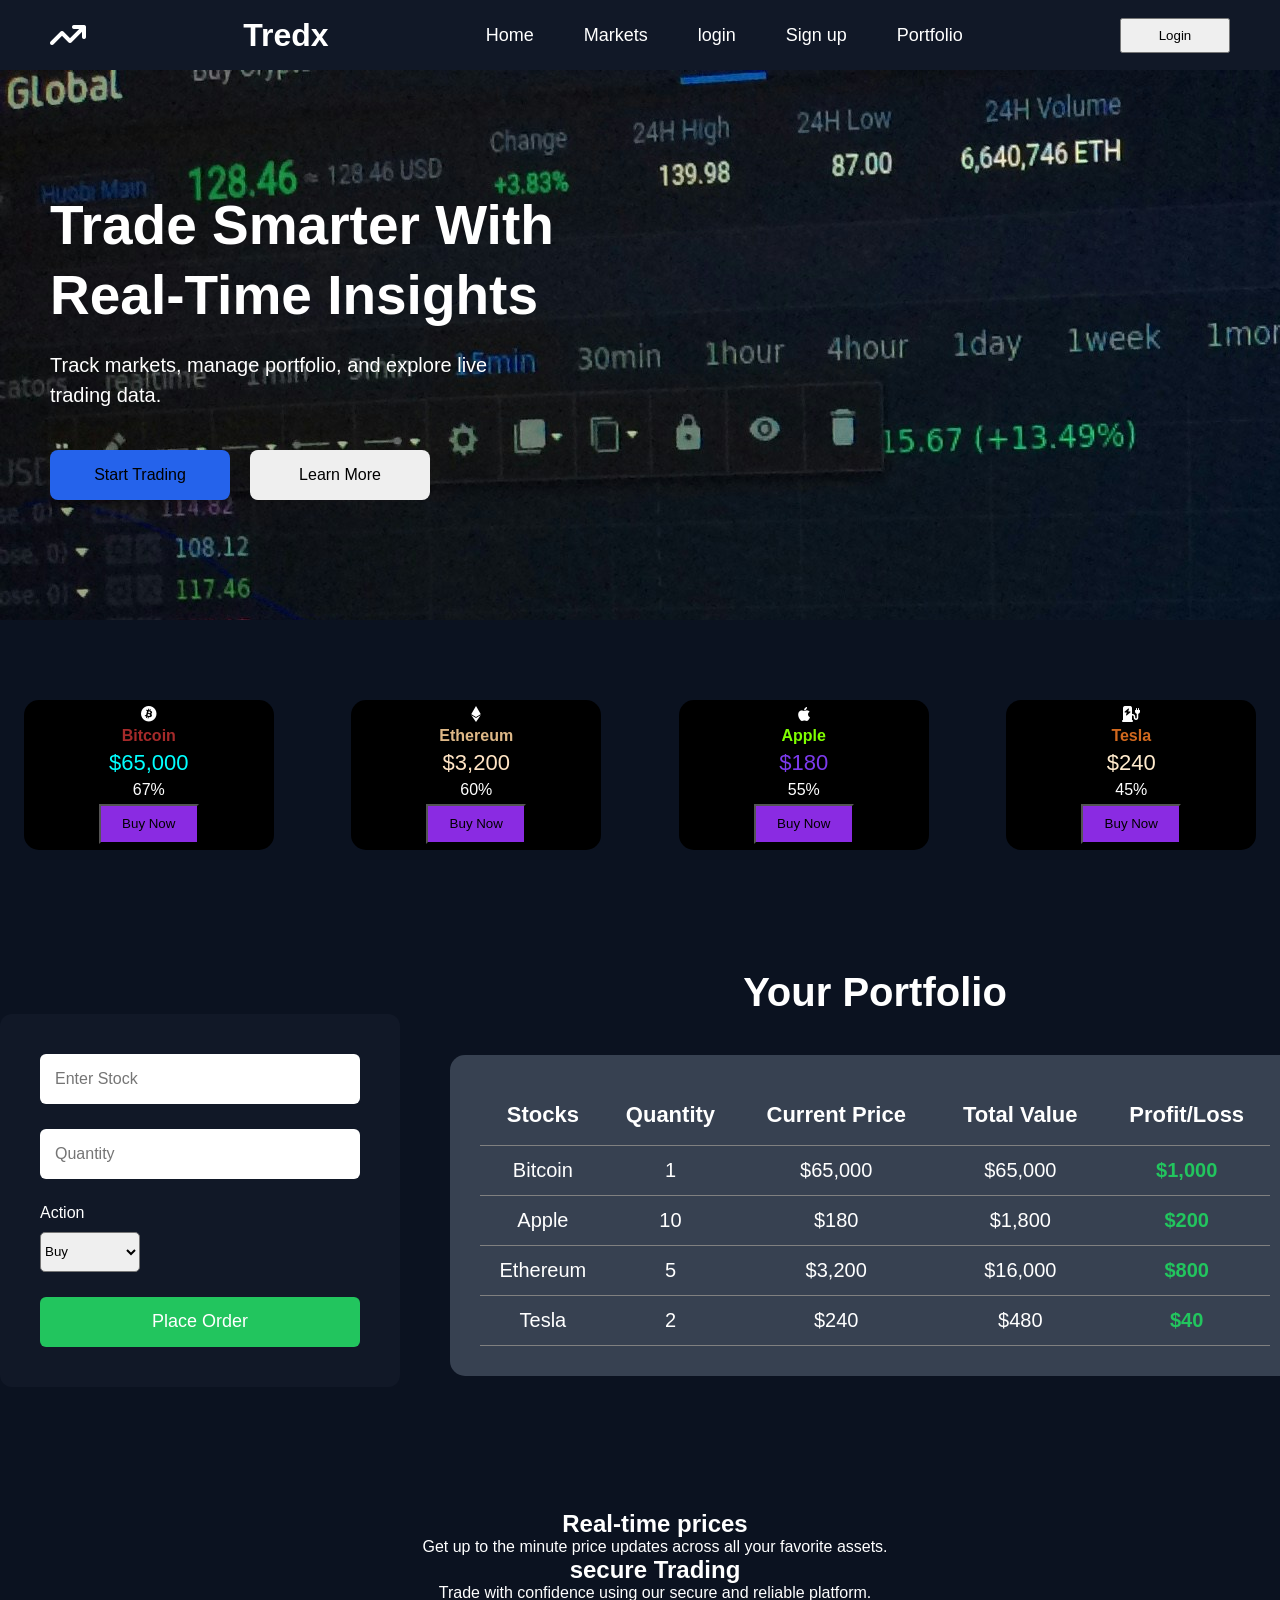
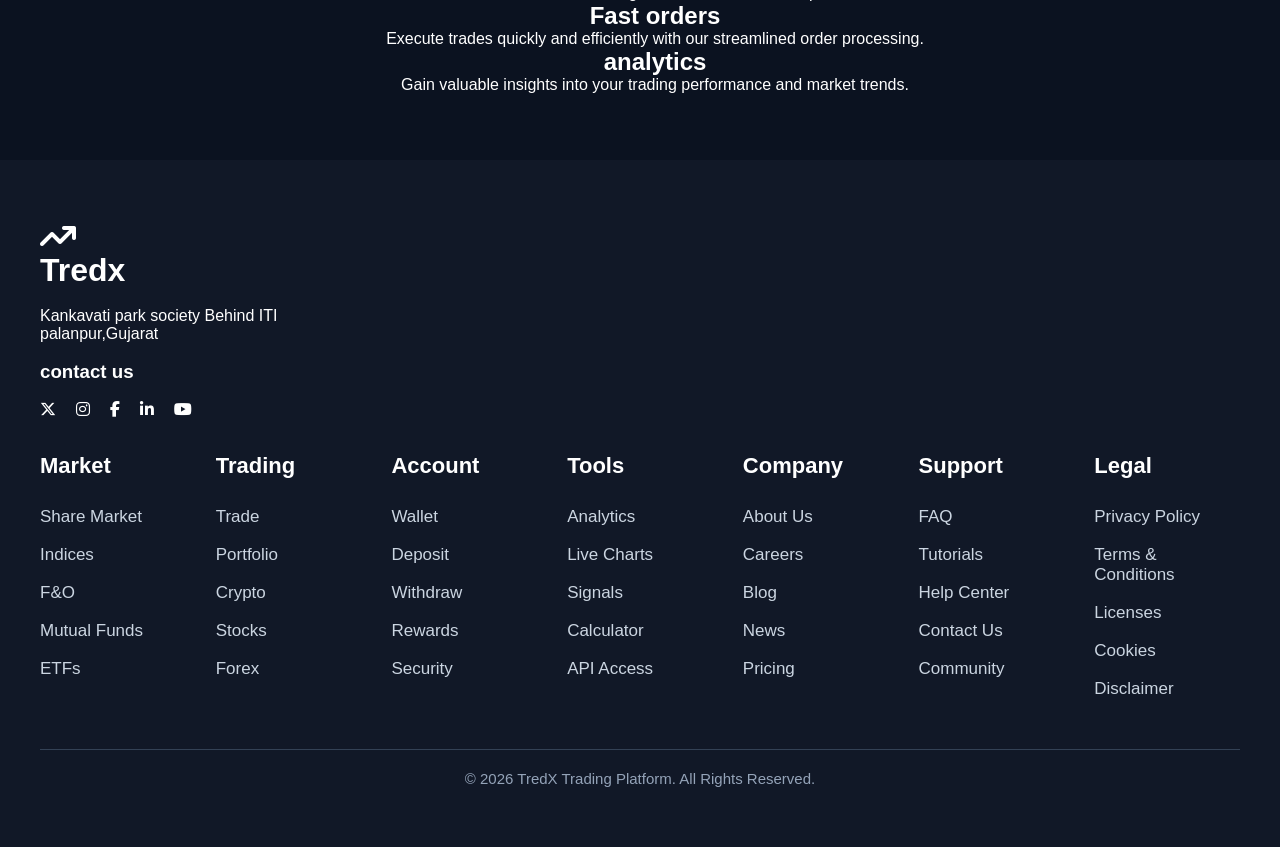
<file: index.html>
<!DOCTYPE html>
<html lang="en">
<head>
    <meta charset="UTF-8">
    <meta name="viewport" content="width=device-width, initial-scale=1.0">
    <title>Tredx</title>
    <link rel="stylesheet" href="style.css">
    <link rel="stylesheet" href="https://cdnjs.cloudflare.com/ajax/libs/font-awesome/6.5.1/css/all.min.css">
</head>
<body>
    <header>
        <i class="fa-solid fa-arrow-trend-up" style="color: linear-gradient(45deg,#2563eb,#7c3aed);font-size: 32px;"></i>
        <h1>Tredx</h1>
        <div class="menu">
        <a href="index.html" style="text-decoration: none;color: white;">Home</a>
        <a href="markets.html" style="text-decoration: none;color: white;">Markets</a>
        <a href="login.html" style="text-decoration: none;color: white;">login</a>
        <a href="signup.html" style="text-decoration: none;color: white;">Sign up</a>
        <a href="portfolio.html" style="text-decoration: none;color: white;">Portfolio</a>
        </div>
        <button class="login-page" >Login</button>
    </header>
    <main>
        <section class="hero" style="background-image: url(vladislav-maslow-eNStVITP_10-unsplash.jpg);">

    <!-- LEFT SIDE -->
    <div class="hero-text">

        <h1>
            Trade Smarter With Real-Time Insights
        </h1>

        <p>
            Track markets, manage portfolio, and explore live trading data.
        </p>

        <!-- BUTTONS -->
        <div class="hero-buttons">

            <button class="btn" style="background-color: #2563eb;">
                Start Trading
            </button>

            <button class="btn">
                Learn More
            </button>

        </div>

    </div>

    <!-- RIGHT SIDE -->

</section>
        <section class="markets" style="margin-top: 80px;display: flex;justify-content: space-around;gap:30px;text-align: center;">
            <div class="market-card" style="width: 250px;height: 150px; border-radius: 15px;background-color: black;display: flex;flex-direction: column;justify-content: center;text-align: center;gap: 5px;">
              <i class="fa-brands fa-bitcoin"></i>
              <h4 style="color: brown;">Bitcoin</h4>
                <p style="font-size: 22px; color: aqua;">$65,000</p>
                <p>67%</p>
                <button class="Trade" style="width: 100px; height: 40px;display: flex;justify-content: center;padding: 10px;margin-left: 75px;background-color: blueviolet;">Buy Now</button>
            </div>
            <div class="market-card"style="width: 250px;height: 150px; border-radius: 15px;background-color: black;display: flex;flex-direction: column;justify-content: center;text-align: center;gap: 5px;">
              <i class="fa-brands fa-ethereum"></i>
              <h4 style="color: burlywood;">Ethereum</h4>
                <p style="font-size: 22px;color: bisque;">$3,200</p>
                <p>60%</p>
                <button class="Trade" style="width: 100px; height: 40px;display: flex;justify-content: center;padding: 10px;margin-left: 75px; background-color: blueviolet;">Buy Now</button>
            </div>
            <div class="market-card"style="width: 250px;height: 150px; border-radius: 15px;background-color: black;display: flex;flex-direction: column;justify-content: center;text-align: center;gap: 5px;">
              <i class="fa-brands fa-apple"></i>
              <h4 style="color: chartreuse;">Apple</h4>
                <p style="font-size: 22px;color: #7c3aed;">$180</p>
                <p>55%</p>
                <button class="Trade" style="width: 100px; height: 40px;display: flex;justify-content: center;padding: 10px;margin-left: 75px; background-color: blueviolet;">Buy Now</button>
            </div>
            <div class="market-card"style="width: 250px;height: 150px; border-radius: 15px;background-color: black;display: flex;flex-direction: column;justify-content: center;text-align: center;gap: 5px;">
              <i class="fa-solid fa-charging-station"></i>
              <h4 style="color: chocolate;">Tesla</h4>
                <p style="font-size: 22px; color: blanchedalmond;">$240</p>
                <p>45%</p>
                <button class="Trade" style="width: 100px; height: 40px;display: flex;justify-content: center;padding: 10px;margin-left: 75px; background-color: blueviolet;">Buy Now</button>
            </div>
        </section>
    <nav style="display: flex;justify-content: space-around;">
       <section class="trading-panel" style="margin-top: 100px;">
    <form class="trade-form">

        <input type="text" placeholder="Enter Stock">

        <input type="number" placeholder="Quantity">

        <div class="action-box">

            <label>Action</label>

            <select>

                <option>Buy</option>
                <option>Sell</option>

            </select>

        </div>

        <button type="submit">
            Place Order
        </button>

    </form>

</section>
        <section class="portfolio" style="margin-top: 40px;">

    <h2>Your Portfolio</h2>

    <div class="portfolio-table">

        <table>

            <tr>

                <th>Stocks</th>
                <th>Quantity</th>
                <th>Current Price</th>
                <th>Total Value</th>
                <th>Profit/Loss</th>

            </tr>

            <tr>

                <td>Bitcoin</td>
                <td>1</td>
                <td>$65,000</td>
                <td>$65,000</td>
                <td class="profit">$1,000</td>

            </tr>

            <tr>

                <td>Apple</td>
                <td>10</td>
                <td>$180</td>
                <td>$1,800</td>
                <td class="profit">$200</td>

            </tr>

            <tr>

                <td>Ethereum</td>
                <td>5</td>
                <td>$3,200</td>
                <td>$16,000</td>
                <td class="profit">$800</td>

            </tr>

            <tr>

                <td>Tesla</td>
                <td>2</td>
                <td>$240</td>
                <td>$480</td>
                <td class="profit">$40</td>

            </tr>

        </table>

    </div>

</section>
</nav>
        <section class="features" style="width:100%;height: 250px;padding-left: 30px; margin-top: 60px;">
            <div>
                <h3 style="font-size: 24px; display: flex;justify-content: center;">Real-time prices</h3>
                <p style="font-size: 16px;display: flex;justify-content: center;">Get up to the minute price updates across all your favorite assets.</p>
            </div>
            <div>
                <h3  style="font-size: 24px;display: flex;justify-content: center;">secure Trading</h3>
                <p style="font-size: 16px;display: flex;justify-content: center;">Trade with confidence using our secure and reliable platform.</p>
            </div>
            <div>
                <h3 style="font-size: 24px;display: flex;justify-content: center;">Fast orders</h3>
                <p style="font-size: 16px;display: flex;justify-content: center;">Execute trades quickly and efficiently with our streamlined order processing.</p>
            </div>
            <div>
                <h3 style="font-size: 24px;display: flex;justify-content: center;">analytics</h3>
                <p style="font-size: 16px;display: flex;justify-content: center;">Gain valuable insights into your trading performance and market trends.</p>
            </div>
    </main>

  <style>

    *{
      margin: 0;
      padding: 0;
      box-sizing: border-box;
      font-family: Arial, sans-serif;
    }

    body{
      background: #0b1220;
    }

    .footer{
      background: #111827;
      padding: 60px 40px;
    }

    .footer-container{
      display: grid;
      grid-template-columns: repeat(7, 1fr);
      gap: 30px;
    }

    .footer-column{
      display: flex;
      flex-direction: column;
      gap: 18px;
    }

    .footer-column h3{
      color: white;
      font-size: 22px;
      margin-bottom: 10px;
    }

    .footer-column a{
      text-decoration: none;
      color: #cbd5e1;
      font-size: 17px;
      transition: 0.3s;
    }

    .footer-column a:hover{
      color: #00ffae;
      transform: translateX(5px);
    }

    .copyright{
      text-align: center;
      color: #94a3b8;
      margin-top: 50px;
      font-size: 15px;
      border-top: 1px solid #334155;
      padding-top: 20px;
    }

    @media(max-width:1200px){
      .footer-container{
        grid-template-columns: repeat(4,1fr);
      }
    }

    @media(max-width:768px){
      .footer-container{
        grid-template-columns: repeat(2,1fr);
      }
    }

    @media(max-width:500px){
      .footer-container{
        grid-template-columns: repeat(1,1fr);
      }
    }

  </style>

</head>
<body>

  <footer class="footer">

    <i class="fa-solid fa-arrow-trend-up" style="color: linear-gradient(45deg,#2563eb,#7c3aed);font-size: 32px;"></i>
    <h1>Tredx</h1>
    <br>
    <p>Kankavati park society Behind ITI</p>
    <p>palanpur,Gujarat</p>
    <br>
    <h3>contact us</h3><br>
    <div style="display: flex;gap: 20px;">
    <i class="fa-brands fa-x-twitter"></i>
    <i class="fa-brands fa-instagram"></i>
    <i class="fa-brands fa-facebook-f"></i>
    <i class="fa-brands fa-linkedin-in"></i>
    <i class="fa-brands fa-youtube"></i>
    </div>
    <br><br>

    <div class="footer-container">

      <div class="footer-column">
        <h3>Market</h3>
        <a href="#">Share Market</a>
        <a href="#">Indices</a>
        <a href="#">F&O</a>
        <a href="#">Mutual Funds</a>
        <a href="#">ETFs</a>
      </div>

      <div class="footer-column">
        <h3>Trading</h3>
        <a href="#">Trade</a>
        <a href="#">Portfolio</a>
        <a href="#">Crypto</a>
        <a href="#">Stocks</a>
        <a href="#">Forex</a>
      </div>

      <div class="footer-column">
        <h3>Account</h3>
        <a href="#">Wallet</a>
        <a href="#">Deposit</a>
        <a href="#">Withdraw</a>
        <a href="#">Rewards</a>
        <a href="#">Security</a>
      </div>

      <div class="footer-column">
        <h3>Tools</h3>
        <a href="#">Analytics</a>
        <a href="#">Live Charts</a>
        <a href="#">Signals</a>
        <a href="#">Calculator</a>
        <a href="#">API Access</a>
      </div>

      <div class="footer-column">
        <h3>Company</h3>
        <a href="#">About Us</a>
        <a href="#">Careers</a>
        <a href="#">Blog</a>
        <a href="#">News</a>
        <a href="#">Pricing</a>
      </div>

      <div class="footer-column">
        <h3>Support</h3>
        <a href="#">FAQ</a>
        <a href="#">Tutorials</a>
        <a href="#">Help Center</a>
        <a href="#">Contact Us</a>
        <a href="#">Community</a>
      </div>

      <div class="footer-column">
        <h3>Legal</h3>
        <a href="#">Privacy Policy</a>
        <a href="#">Terms & Conditions</a>
        <a href="#">Licenses</a>
        <a href="#">Cookies</a>
        <a href="#">Disclaimer</a>
      </div>

    </div>

    <div class="copyright">
      © 2026 TredX Trading Platform. All Rights Reserved.
    </div>

  </footer>

</body>
</html>
</file>
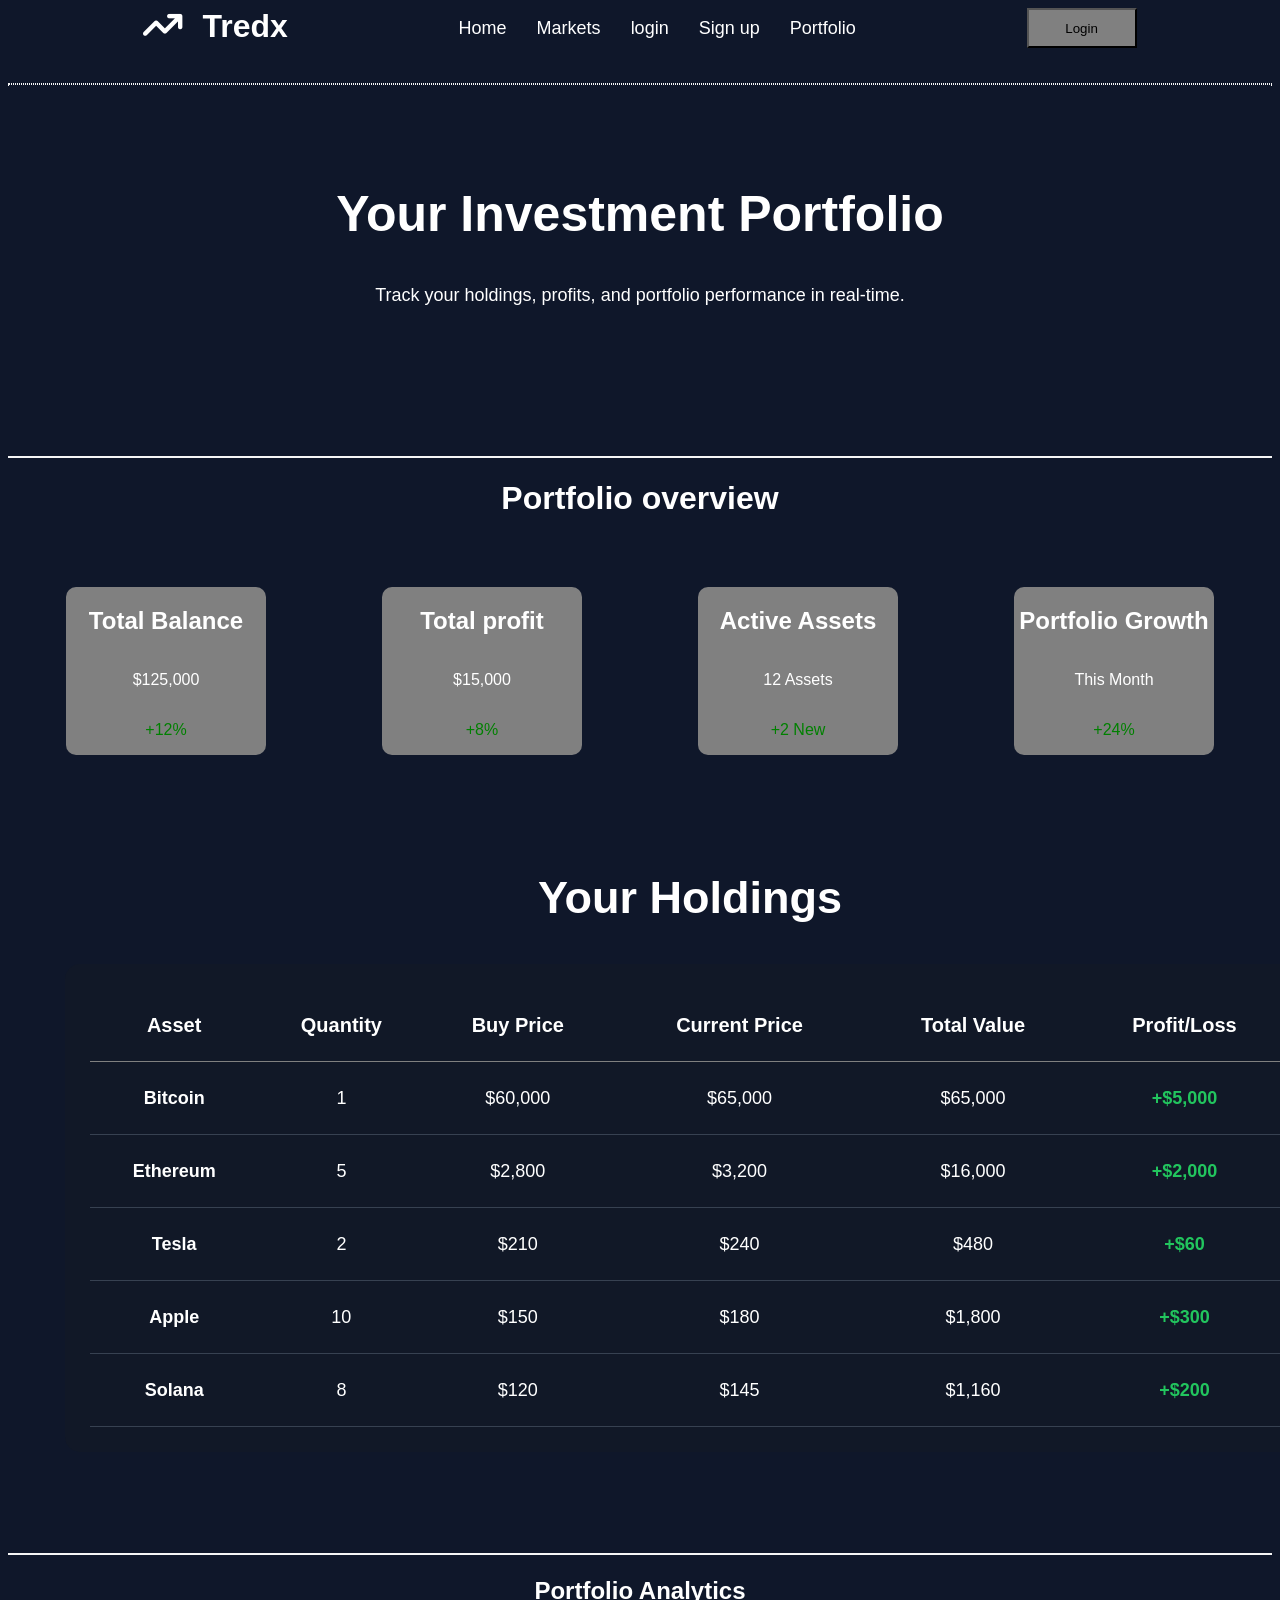
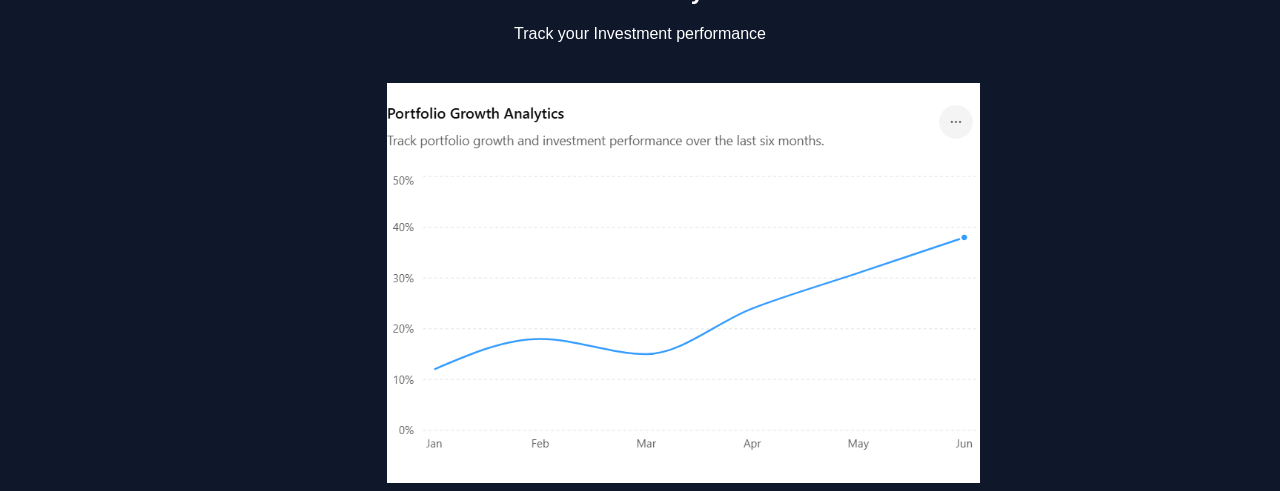
<file: portfolio.html>
<!DOCTYPE html>
<html lang="en">
<head>
    <meta charset="UTF-8">
    <meta name="viewport" content="width=device-width, initial-scale=1.0">
    <title>Markets</title>
    <link rel="stylesheet" href="https://cdnjs.cloudflare.com/ajax/libs/font-awesome/6.5.1/css/all.min.css">
</head>
<body style="background-color: #0f172a;color: white;font-family: Arial, sans-serif;">
    <header style="height: 70px;padding: 0px 50px;display: flex;justify-content: space-around;">
        <divz style="display: flex;flex-direction: row;gap: 20px;">
        <i class="fa-solid fa-arrow-trend-up" style="color: linear-gradient(45deg,#2563eb,#7c3aed);font-size: 35px;"></i>
        <h1 style="margin-top: 0px;">Tredx</h1>
        </divz>
        <div class="menu" style="font-size: 18px;display: flex;gap: 30px;text-align: center;margin-top: 10px;">
        <a href="index.html" style="text-decoration: none;color: white;">Home</a>
        <a href="markets.html" style="text-decoration: none;color: white;">Markets</a>
        <a href="login.html" style="text-decoration: none;color: white;">login</a>
        <a href="signup.html" style="text-decoration: none;color: white;">Sign up</a>
        <a href="portfolio.html" style="text-decoration: none;color: white;">Portfolio</a>
        </div>
        <button class="login-page" style="width: 110px;height: 40px;background-color: gray;">Login</button>
    </header>
    <h1 style="border:0.1px dotted whitesmoke ;margin-top: 5px;"></h1>
    <main>
        <section style="height: 250px;margin-top: 100px;width: 100%;">
            <h1 style="font-size: 50px;display: flex;justify-content: center;text-align: center;">Your Investment Portfolio</h1>
            <p style="font-size: 18px;display: flex;justify-content: center;text-align: center;">Track your holdings, profits, and portfolio performance in real-time.</p>
        </section>
        <h1 style="border: 0.1px double whitesmoke;"></h1>
        <h1 style="display: flex;justify-content: center;margin-top: 0px;">Portfolio overview</h1>
        <style>
            .div:hover{
                transform: translateY(-10px);
            }
        </style>
        <section class="section"  style="display: flex;justify-content: space-around; margin-top: 70px;">
                <div class="div" style="display: flex;flex-direction: column;justify-content: center;text-align: center;background-color: gray;width: 200px;border-radius: 10px;">
                <h2>Total Balance</h2>
                <p>$125,000</p>
                <p style="color: green;">+12%</p>
                </div>
                <div class="div" style="display: flex;flex-direction: column;justify-content: center;text-align: center;background-color: gray;width: 200px;border-radius: 10px;">
                <h2>Total profit</h2>
                <p>$15,000</p>
                <p style="color: green;">+8%</p>
                </div>
                <div class="div" style="display: flex;flex-direction: column;justify-content: center;text-align: center;background-color: gray;width: 200px;border-radius: 10px;">
                <h2>Active Assets</h2>
                <p>12 Assets</p>
                <p style="color: green;">+2 New</p>
                </div>
                <div class="div" style="display: flex;flex-direction: column;justify-content: center;text-align: center;background-color: gray;width: 200px;border-radius: 10px;">
                <h2>Portfolio Growth</h2>
                <p>This Month</p>
                <p style="color: green;">+24%</p>
                </div>
        </section>
        <style>

.holdings-section{
    width: 100%;

    padding: 80px 50px;

    display: flex;

    flex-direction: column;

    align-items: center;
}



.holdings-section h1{
    font-size: 45px;

    color: white;

    margin-bottom: 40px;
}



.holdings-table{
    width: 95%;

    background-color: #111827;

    border-radius: 15px;

    padding: 25px;
}



.holdings-table table{
    width: 100%;

    border-collapse: collapse;

    color: white;
}



.holdings-table th{
    height: 70px;

    font-size: 20px;

    border-bottom: 1px solid gray;
}



.holdings-table td{
    height: 70px;

    text-align: center;

    font-size: 18px;

    border-bottom: 1px solid #374151;
}



.asset-name{
    color: white;

    font-weight: bold;
}



.profit{
    color: #22c55e;

    font-weight: bold;
}



.loss{
    color: red;

    font-weight: bold;
}



.holdings-table tr:hover{
    background-color: #1f2937;
}

</style>



<section class="holdings-section">

    <h1>Your Holdings</h1>

    <div class="holdings-table">

        <table>

            <tr>

                <th>Asset</th>
                <th>Quantity</th>
                <th>Buy Price</th>
                <th>Current Price</th>
                <th>Total Value</th>
                <th>Profit/Loss</th>

            </tr>



            <!-- BITCOIN -->
            <tr>

                <td class="asset-name">Bitcoin</td>

                <td>1</td>

                <td>$60,000</td>

                <td>$65,000</td>

                <td>$65,000</td>

                <td class="profit">+$5,000</td>

            </tr>



            <!-- ETHEREUM -->
            <tr>

                <td class="asset-name">Ethereum</td>

                <td>5</td>

                <td>$2,800</td>

                <td>$3,200</td>

                <td>$16,000</td>

                <td class="profit">+$2,000</td>

            </tr>



            <!-- TESLA -->
            <tr>

                <td class="asset-name">Tesla</td>

                <td>2</td>

                <td>$210</td>

                <td>$240</td>

                <td>$480</td>

                <td class="profit">+$60</td>

            </tr>



            <!-- APPLE -->
            <tr>

                <td class="asset-name">Apple</td>

                <td>10</td>

                <td>$150</td>

                <td>$180</td>

                <td>$1,800</td>

                <td class="profit">+$300</td>

            </tr>



            <!-- SOLANA -->
            <tr>

                <td class="asset-name">Solana</td>

                <td>8</td>

                <td>$120</td>

                <td>$145</td>

                <td>$1,160</td>

                <td class="profit">+$200</td>

            </tr>

        </table>

    </div>

</section>
<h1 style="border: 0.5px double whitesmoke;"></h1>
<section>
    <h1 style="display: flex;justify-content: center;">Portfolio Analytics</h1>
    <p style="display: flex;justify-content: center;">Track your Investment performance</p>
    <img src="Portfolio Growth Analytics (1).png" alt="Graph for progress" height="400px" style="display: flex;justify-content: center;margin-top: 40px;text-align: center;padding-left: 30%;">
</section>
</file>
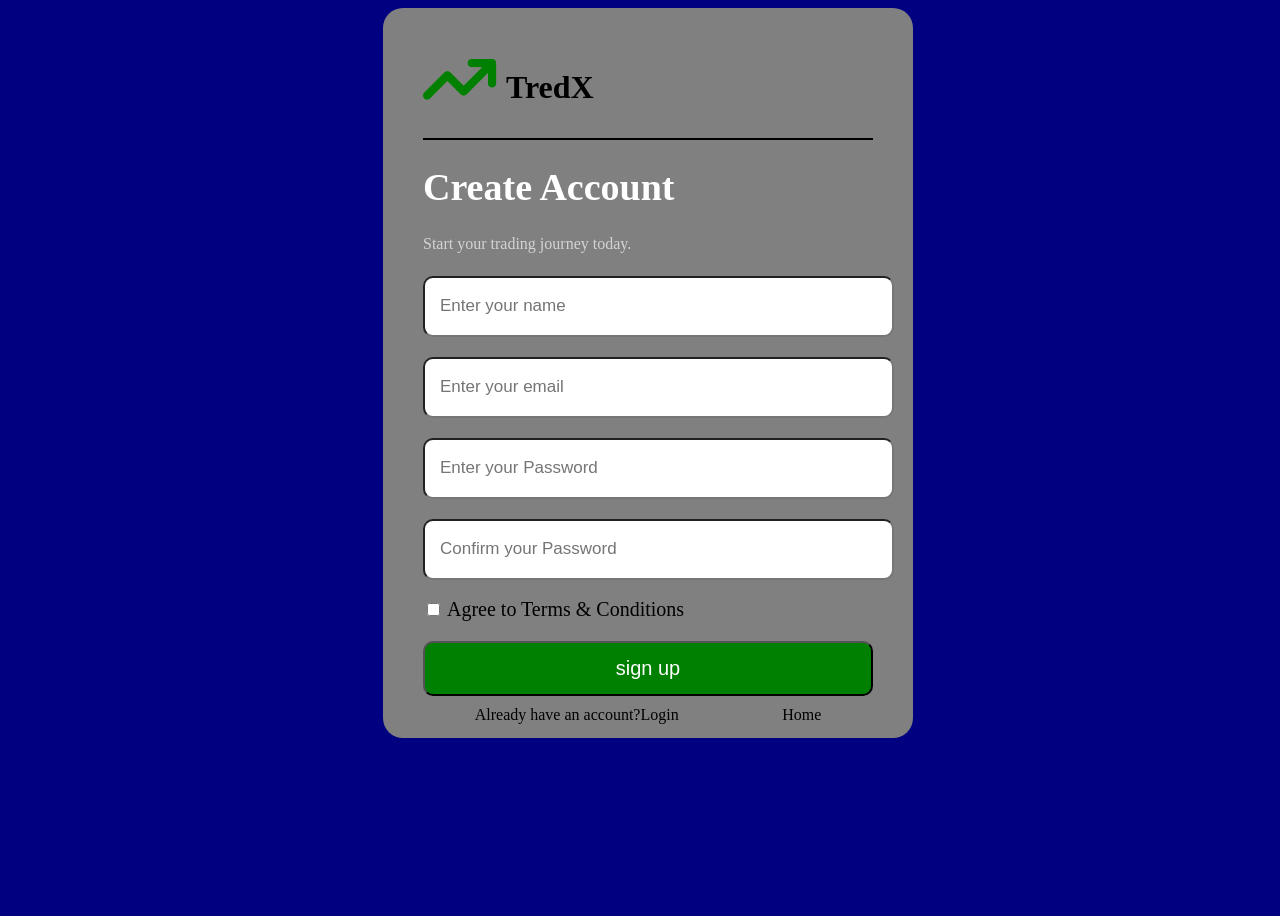
<file: signup.html>
<!DOCTYPE html>
<html lang="en">
<head>
    <meta charset="UTF-8">
    <meta name="viewport" content="width=device-width, initial-scale=1.0">
    <title>Tredx sign-up</title>
    <link rel="stylesheet" href="https://cdnjs.cloudflare.com/ajax/libs/font-awesome/6.5.1/css/all.min.css">
</head>
<body style="width: 100%;height: 100vh;align-items: center;display: flex;flex-direction: column;background-color: navy;">
    <form style="width: 450px;height: 650px;background-color: gray;border-radius: 20px;padding: 40px;">
        <div style="display: flex; gap: 10px;">
        <i class="fa-solid fa-arrow-trend-up" style="color: linear-gradient(45deg,#2563eb,#7c3aed);font-size: 65px;font-weight: bold;color: green;"></i>
        <h1>TredX</h1>
        </div> 
        <h1 style="border: 0.5px solid black;margin-top: 10px;"></h1>
        <h1 style="font-size: 38px;color: white;font-weight: bold;">Create Account</h1>
        <p style="font-size: 16px;color: lightgray;height: 25px;">Start your trading journey today.</p>
        <lable>
            <div>
            <input type="text" placeholder="Enter your name" style="width: 100%; height: 55px;border-radius: 10px;padding-left: 15px;font-size: 17px;display: flex;flex-direction: column;">
            <input type="email" placeholder="Enter your email" style="width: 100%; height: 55px;border-radius: 10px;padding-left: 15px;font-size: 17px;display: flex;flex-direction: column;margin-top: 20px;">
            <input type="Password" placeholder="Enter your Password" style="width: 100%; height: 55px;border-radius: 10px;padding-left: 15px;font-size: 17px;display: flex;flex-direction: column;margin-top: 20px;">
            <input type="password" placeholder="Confirm your Password" style="width: 100%; height: 55px;border-radius: 10px;padding-left: 15px;font-size: 17px;display: flex;flex-direction: column;margin-top: 20px;">
            </div>
            <lable><br>
            <input type="checkbox" id="Agree to Terms & Conditions">
            <label for="Agree to Terms & Conditions" style="font-size: 20px;">Agree to Terms & Conditions</label>
            </lable>
            <button style="width: 100%;height: 55px;background-color: green;border-radius: 10px;font-size: 20px;color: white;margin-top: 20px;">sign up</button>
        </lable>
        <label>
            <div style="display: flex;justify-content: space-around; margin-top: 10px;">
            <div>
            Already have an account?<a href="login.html" style="text-decoration: none;color: black;">Login</a>
            </div>
            <a href="index.html" style="text-decoration: none;color:black;">Home</a>
            </div>
        </label>
    </form>
</body>
</html>
</file>
<file: style.css>
*{
    margin: 0;
    padding: 0;
    box-sizing: border-box;
}
body{
    background-color: #0f172a;
    color: white;
    font-family: Arial, sans-serif;
}
header{
    height: 70px;

    display: flex;
    justify-content: space-between;
    align-items: center;

    padding: 20px 50px;

    background-color: #111827;    
}
.menu{
    font-size: 18px;
    display: flex;
    gap: 50px;
}
.login-page{
    background-color: linear-gradient(45deg,#2563eb,#7c3aed);
    width: 110px;
    height: 35px;
}
.login-page:hover{
    background-color: azure;
    transition: 2s;
}
.hero{
    height: 550px;

    display: flex;

    justify-content: space-between;

    align-items: center;

    padding: 0px 50px;

    gap: 40px;
}



.hero-text{
    width: 45%;

    display: flex;

    flex-direction: column;

    gap: 20px;
}



.hero-text h1{
    font-size: 55px;

    line-height: 70px;

    width: 600px;
}



.hero-text p{
    font-size: 20px;

    line-height: 30px;

    width: 500px;
}



.hero-buttons{
    display: flex;

    gap: 20px;

    margin-top: 20px;
}



.btn{
    width: 180px;

    height: 50px;

    border: none;

    border-radius: 8px;

    font-size: 16px;

    cursor: pointer;
}
.hero-image img{
    width: 700px;

    height: 420px;

    border-radius: 10px;
}
.trading-panel{
    width: 100%;

    height: 500px;

    display: flex;

    justify-content: center;

    align-items: center;
}



.trade-form{
    width: 400px;

    background-color: #111827;

    padding: 40px;

    border-radius: 12px;

    display: flex;

    flex-direction: column;

    gap: 25px;
}



.trade-form input{
    width: 100%;

    height: 50px;

    padding-left: 15px;

    font-size: 16px;

    border: none;

    border-radius: 6px;
}



.action-box{
    display: flex;

    flex-direction: column;

    gap: 10px;

    color: white;
}



.action-box select{
    width: 100px;

    height: 40px;

    border-radius: 5px;
}



.trade-form button{
    width: 100%;

    height: 50px;

    border: none;

    border-radius: 6px;

    font-size: 18px;

    background-color: #22c55e;

    color: white;

    cursor: pointer;
}
.portfolio{
    width: 100%;

    height: 500px;

    padding-top: 80px;

    padding-left: 50px;

    padding-right: 50px;
}



.portfolio h2{
    font-size: 40px;

    font-weight: bold;

    color: white;

    margin-bottom: 40px;

    text-align: center;
}



.portfolio-table{
    width: 850px;

    background-color: #374151;

    padding: 30px;

    border-radius: 15px;

    margin: auto;
}



.portfolio table{
    width: 100%;

    border-collapse: collapse;

    color: white;
}



.portfolio th{
    height: 60px;

    font-size: 22px;
}



.portfolio td{
    height: 50px;

    text-align: center;

    font-size: 20px;
}



.portfolio tr{
    border-bottom: 1px solid gray;
}



.profit{
    color: #22c55e;

    font-weight: bold;
}

/* =========================
   MOBILE RESPONSIVE CODE
   ADD THIS AT END OF CSS
========================= */

@media(max-width:768px){

    /* HEADER */

    header{
        display: flex;
        flex-wrap: wrap;
        justify-content: center;
        align-items: center;
        gap: 15px;

        height: auto;
        padding: 20px;
        text-align: center;
    }

    .menu{
        display: flex;
        flex-direction: row;
        flex-wrap: wrap;
        justify-content: center;

        gap: 15px;

        font-size: 16px;
    }

    .login-page{
        width: 100px;
    }

    /* HERO SECTION */

    .hero{
        flex-direction: column;

        height: auto;

        padding: 40px 20px;

        text-align: center;
    }

    .hero-text{
        width: 100%;

        align-items: center;
    }

    .hero-text h1{
        width: 100%;

        font-size: 38px;

        line-height: 50px;
    }

    .hero-text p{
        width: 100%;

        font-size: 18px;

        line-height: 28px;
    }

    .hero-buttons{
        flex-direction: column;

        width: 100%;

        align-items: center;
    }

    .btn{
        width: 90%;
    }

    .hero-image img{
        width: 100%;

        height: auto;
    }

    /* MARKET SECTION */

    .markets{
        flex-direction: column !important;

        align-items: center;

        gap: 20px !important;
    }

    .market-card{
        width: 90% !important;

        margin: auto;
    }

    .Trade{
        margin-left: auto !important;
        margin-right: auto !important;
    }

    /* TRADING + PORTFOLIO */

    nav{
        flex-direction: column;

        align-items: center;
    }

    .trading-panel{
        width: 100%;

        height: auto;

        margin-top: 40px !important;
    }

    .trade-form{
        width: 90%;
    }

    .portfolio{
        width: 100%;

        height: auto;

        padding: 40px 20px;
    }

    .portfolio h2{
        font-size: 32px;
    }

    .portfolio-table{
        width: 100%;

        overflow-x: auto;

        padding: 20px;
    }

    .portfolio table{
        min-width: 700px;
    }

    /* FEATURES */

    .features{
        width: 100% !important;

        height: auto !important;

        padding: 20px !important;

        display: flex;

        flex-direction: column;

        gap: 30px;

        text-align: center;
    }

    /* FOOTER */

    /* FOOTER */

.footer{
    padding: 40px 20px;
}

.footer-container{
    display: grid;

    grid-template-columns: repeat(2,1fr);

    gap: 25px;
}

.footer-column{
    text-align: center;
}

.copyright{
    font-size: 14px;
}

}
@media(max-width:480px){

    .footer-container{
        grid-template-columns: repeat(2,1fr);

        gap: 20px;
    }

    .footer-column h3{
        font-size: 18px;
    }

    .footer-column a{
        font-size: 14px;
    }

}
.login-box:hover{
    transform: translateX(200px);
}
</file>
